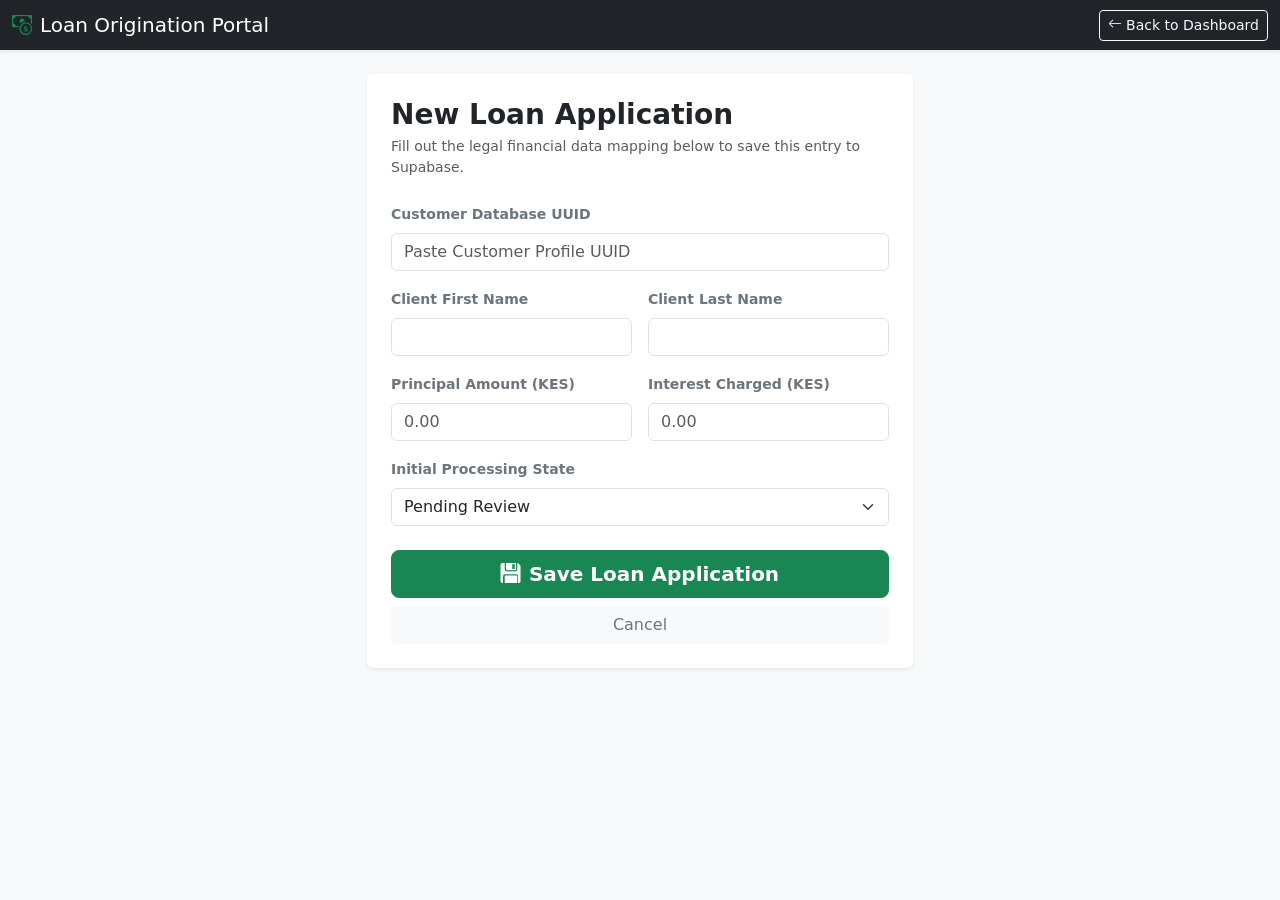
<file: templates/apply_loan.html>
<!DOCTYPE html>
<html lang="en">
<head>
    <meta charset="UTF-8">
    <meta name="viewport" content="width=device-width, initial-scale=1.0">
    <title>New Loan Application</title>
    <link href="https://cdn.jsdelivr.net/npm/bootstrap@5.3.0/dist/css/bootstrap.min.css" rel="stylesheet">
    <link rel="stylesheet" href="https://cdn.jsdelivr.net/npm/bootstrap-icons@1.11.3/font/bootstrap-icons.min.css">
</head>
<body class="bg-light">

    <nav class="navbar navbar-dark bg-dark shadow-sm mb-4">
        <div class="container-fluid">
            <span class="navbar-brand mb-0 h1"><i class="bi bi-cash-coin me-2 text-success"></i>Loan Origination Portal</span>
            <a href="/dashboard" class="btn btn-sm btn-outline-light"><i class="bi bi-arrow-left me-1"></i>Back to Dashboard</a>
        </div>
    </nav>

    <div class="container">
        <div class="row justify-content-center">
            <div class="col-md-6">
                <div class="card border-0 shadow-sm">
                    <div class="card-body p-4">
                        <h3 class="fw-bold text-dark mb-1">New Loan Application</h3>
                        <p class="text-muted small mb-4">Fill out the legal financial data mapping below to save this entry to Supabase.</p>
                        
                        <form action="/loan/issue" method="POST">
                            <div class="mb-3">
                                <label class="form-label small fw-semibold text-secondary">Customer Database UUID</label>
                                <input type="text" name="customer_id" class="form-control" placeholder="Paste Customer Profile UUID" required>
                            </div>

                            <div class="row g-3 mb-3">
                                <div class="col-md-6">
                                    <label class="form-label small fw-semibold text-secondary">Client First Name</label>
                                    <input type="text" name="first_name" class="form-control" required>
                                </div>
                                <div class="col-md-6">
                                    <label class="form-label small fw-semibold text-secondary">Client Last Name</label>
                                    <input type="text" name="last_name" class="form-control" required>
                                </div>
                            </div>

                            <div class="row g-3 mb-3">
                                <div class="col-md-6">
                                    <label class="form-label small fw-semibold text-secondary">Principal Amount (KES)</label>
                                    <input type="number" step="0.01" name="loan_amount" class="form-control" placeholder="0.00" required>
                                </div>
                                <div class="col-md-6">
                                    <label class="form-label small fw-semibold text-secondary">Interest Charged (KES)</label>
                                    <input type="number" step="0.01" name="loan_interest" class="form-control" placeholder="0.00" required>
                                </div>
                            </div>

                            <div class="mb-4">
                                <label class="form-label small fw-semibold text-secondary">Initial Processing State</label>
                                <select name="loan_state" class="form-select">
                                    <option value="pending">Pending Review</option>
                                    <option value="granted">Granted (Activates Global Balance)</option>
                                    <option value="rejected">Rejected</option>
                                </select>
                            </div>

                            <div class="d-grid gap-2">
                                <button type="submit" class="btn btn-success btn-lg fw-bold"><i class="bi bi-floppy-fill me-2"></i>Save Loan Application</button>
                                <a href="/dashboard" class="btn btn-light text-secondary">Cancel</a>
                            </div>
                        </form>
                    </div>
                </div>
            </div>
        </div>
    </div>

</body>
</html>
</file>
